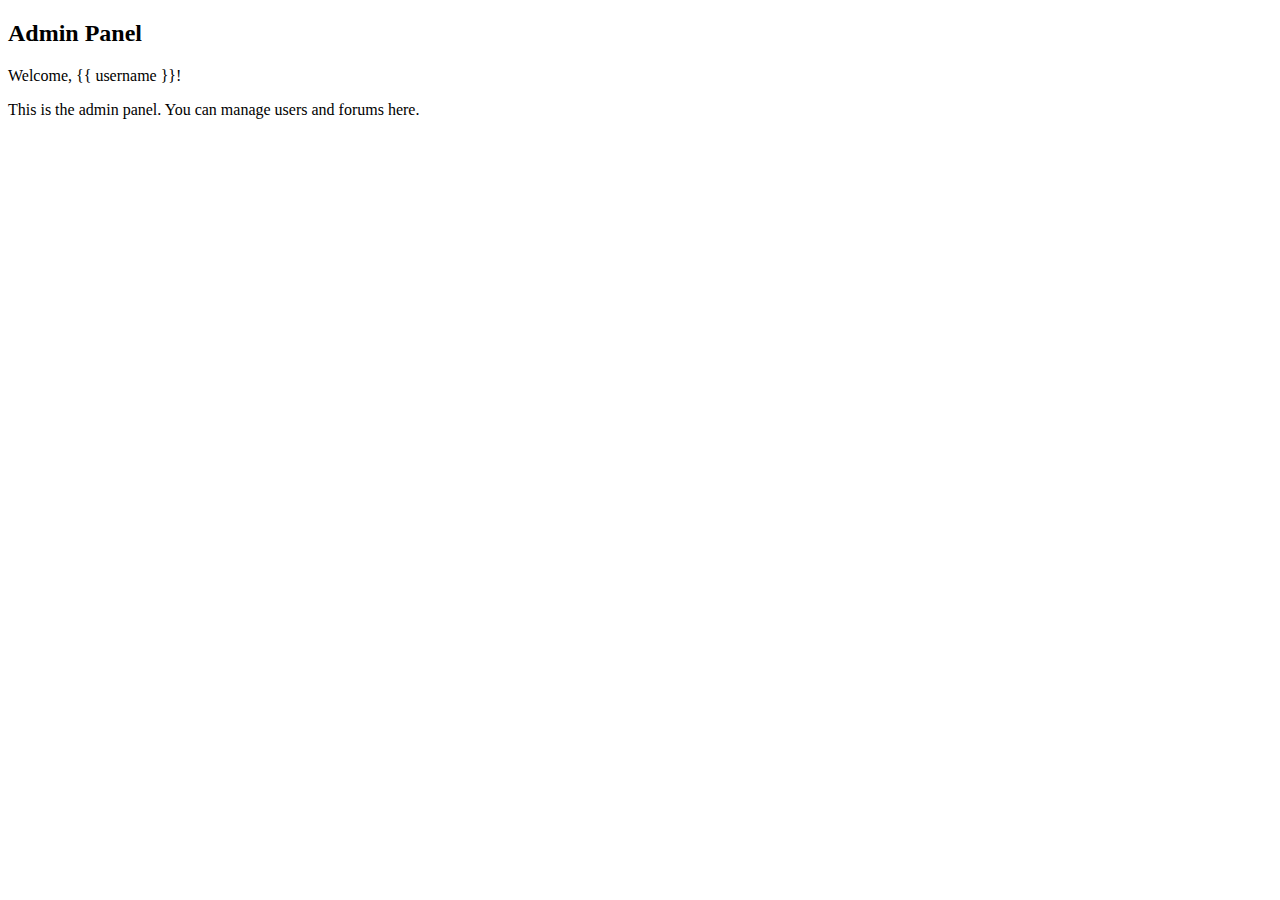
<file: admin.html>
<!DOCTYPE html>
<html>
<head>
    <title>Admin Panel</title>
</head>
<body>
    <h2>Admin Panel</h2>
    <p>Welcome, {{ username }}!</p>
    <p>This is the admin panel.  You can manage users and forums here.</p>
</body>
</html>
</file>
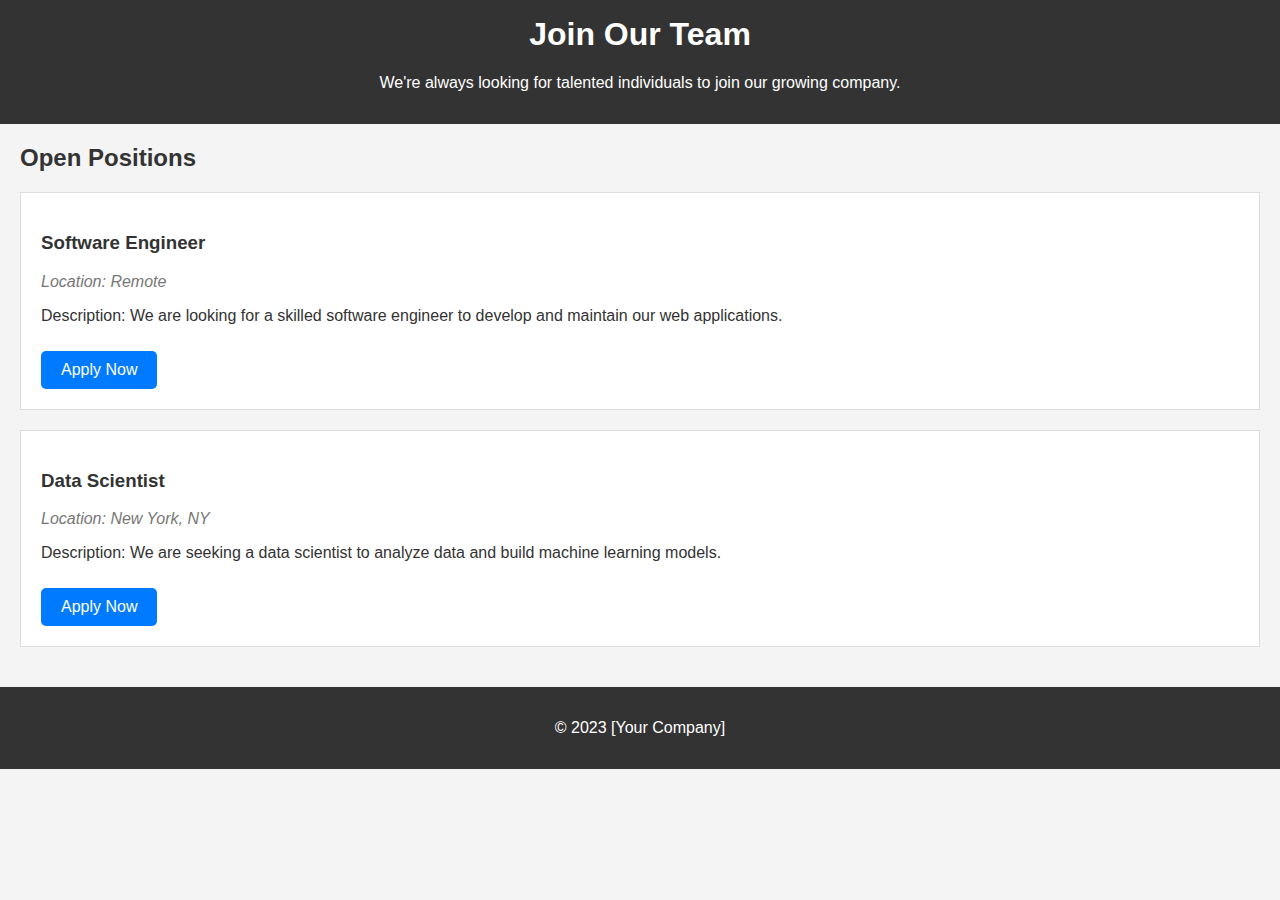
<file: career.html>
<!DOCTYPE html>
<html lang="en">
<head>
    <meta charset="UTF-8">
    <meta name="viewport" content="width=device-width, initial-scale=1.0">
    <title>Careers at [Your Company]</title>
    <link rel="stylesheet" href="style.css"> <!-- Link to your CSS file -->
</head>
<body>
    <header>
        <h1>Join Our Team</h1>
        <p>We're always looking for talented individuals to join our growing company.</p>
    </header>

    <section id="open-positions">
        <h2>Open Positions</h2>

        <div class="job-listing">
            <h3>Software Engineer</h3>
            <p class="location">Location: Remote</p>
            <p>Description: We are looking for a skilled software engineer to develop and maintain our web applications. </p>
            <a href="#apply-form-software-engineer" class="apply-button">Apply Now</a>

            <div id="apply-form-software-engineer" class="application-form">
                <h3>Apply for Software Engineer</h3>
                <form>
                    <label for="name">Name:</label>
                    <input type="text" id="name" name="name" required><br><br>

                    <label for="email">Email:</label>
                    <input type="email" id="email" name="email" required><br><br>

                    <label for="resume">Resume:</label>
                    <input type="file" id="resume" name="resume"><br><br>

                    <label for="cover_letter">Cover Letter:</label>
                    <textarea id="cover_letter" name="cover_letter" rows="4" cols="50"></textarea><br><br>

                    <label for="why_us">Why do you want to work with us?</label>
                    <textarea id = "why_us" name="why_us" rows="4" cols="50"></textarea><br><br>
                    <button type="submit">Submit Application</button>
                </form>
            </div>
        </div>

        <!-- Add more job listings here -->
         <div class="job-listing">
            <h3>Data Scientist</h3>
            <p class="location">Location: New York, NY</p>
            <p>Description: We are seeking a data scientist to analyze data and build machine learning models.</p>
            <a href="#apply-form-data-scientist" class="apply-button">Apply Now</a>

             <div id="apply-form-data-scientist" class="application-form">
                <h3>Apply for Data Scientist</h3>
                <form>
                    <label for="name">Name:</label>
                    <input type="text" id="name" name="name" required><br><br>

                    <label for="email">Email:</label>
                    <input type="email" id="email" name="email" required><br><br>

                    <label for="resume">Resume:</label>
                    <input type="file" id="resume" name="resume"><br><br>

                    <label for="cover_letter">Cover Letter:</label>
                    <textarea id="cover_letter" name="cover_letter" rows="4" cols="50"></textarea><br><br>

                    <label for="why_us">Why do you want to work with us?</label>
                    <textarea id = "why_us" name="why_us" rows="4" cols="50"></textarea><br><br>
                    <button type="submit">Submit Application</button>
                </form>
            </div>
        </div>
    </section>

    <footer>
        <p>&copy; 2023 [Your Company]</p>
    </footer>
</body>
</html>
</file>
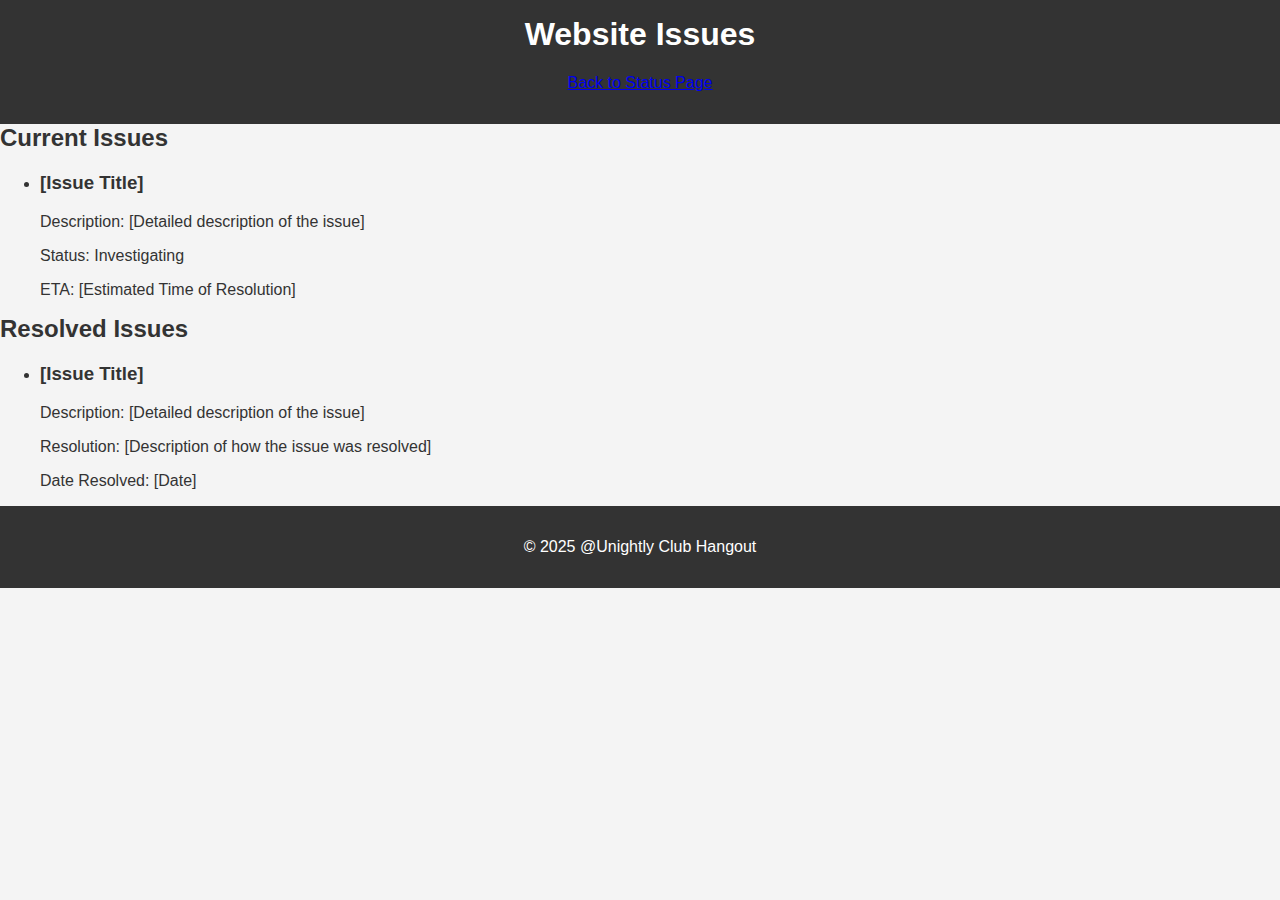
<file: issues.html>
<!DOCTYPE html>
<html lang="en">
<head>
    <meta charset="UTF-8">
    <meta name="viewport" content="width=device-width, initial-scale=1.0">
    <title>Website Issues</title>
    <link rel="stylesheet" href="style.css">
</head>
<body>
    <header>
        <h1>Website Issues</h1>
        <p><a href="status.html">Back to Status Page</a></p>
    </header>

    <section id="current-issues">
        <h2>Current Issues</h2>
        <ul>
            <li class="issue critical">
                <h3>[Issue Title]</h3>
                <p>Description: [Detailed description of the issue]</p>
                <p>Status: Investigating</p>
                <p>ETA: [Estimated Time of Resolution]</p>
            </li>
            <!-- Add more issues here -->
        </ul>
    </section>

    <section id="resolved-issues">
        <h2>Resolved Issues</h2>
        <ul>
            <li class="issue resolved">
                <h3>[Issue Title]</h3>
                <p>Description: [Detailed description of the issue]</p>
                <p>Resolution: [Description of how the issue was resolved]</p>
                <p>Date Resolved: [Date]</p>
            </li>
            <!-- Add more resolved issues here -->
        </ul>
    </section>

    <footer>
        <p>&copy; 2025 @Unightly Club Hangout</p>
    </footer>
</body>
</html>
</file>
<file: style.css>
/* General Styles */
body {
    font-family: sans-serif;
    margin: 0;
    padding: 0;
    background-color: #f4f4f4;
    color: #333;
}

header {
    background-color: #333;
    color: #fff;
    padding: 1em 0;
    text-align: center;
}

h1, h2 {
    margin-top: 0;
}

/* Open Positions Section */
#open-positions {
    padding: 20px;
}

.job-listing {
    background-color: #fff;
    border: 1px solid #ddd;
    padding: 20px;
    margin-bottom: 20px;
}

.location {
    font-style: italic;
    color: #777;
}

.apply-button {
    display: inline-block;
    background-color: #007bff;
    color: #fff;
    padding: 10px 20px;
    text-decoration: none;
    border-radius: 5px;
    margin-top: 10px;
}

.apply-button:hover {
    background-color: #0056b3;
}

/* Footer */
footer {
    text-align: center;
    padding: 1em 0;
    background-color: #333;
    color: #fff;
}

/* Application Form (Initially Hidden) */
.application-form {
    display: none;
    margin-top: 20px;
    padding: 20px;
    border: 1px solid #ccc;
    background-color: #f9f9f9;
}

/* Style the form elements */
.application-form label {
    display: block;
    margin-bottom: 5px;
    font-weight: bold;
}

.application-form input[type="text"],
.application-form input[type="email"],
.application-form textarea {
    width: 100%;
    padding: 8px;
    margin-bottom: 10px;
    border: 1px solid #ccc;
    border-radius: 4px;
    box-sizing: border-box; /* Ensure padding doesn't affect width */
}

.application-form input[type="file"] {
    margin-bottom: 10px;
}

.application-form button[type="submit"] {
    background-color: #28a745;
    color: white;
    padding: 10px 15px;
    border: none;
    border-radius: 4px;
    cursor: pointer;
}

.application-form button[type="submit"]:hover {
    background-color: #218838;
}

/* Show form when apply button is clicked */
.job-listing:target .application-form {
    display: block;
}
</file>
